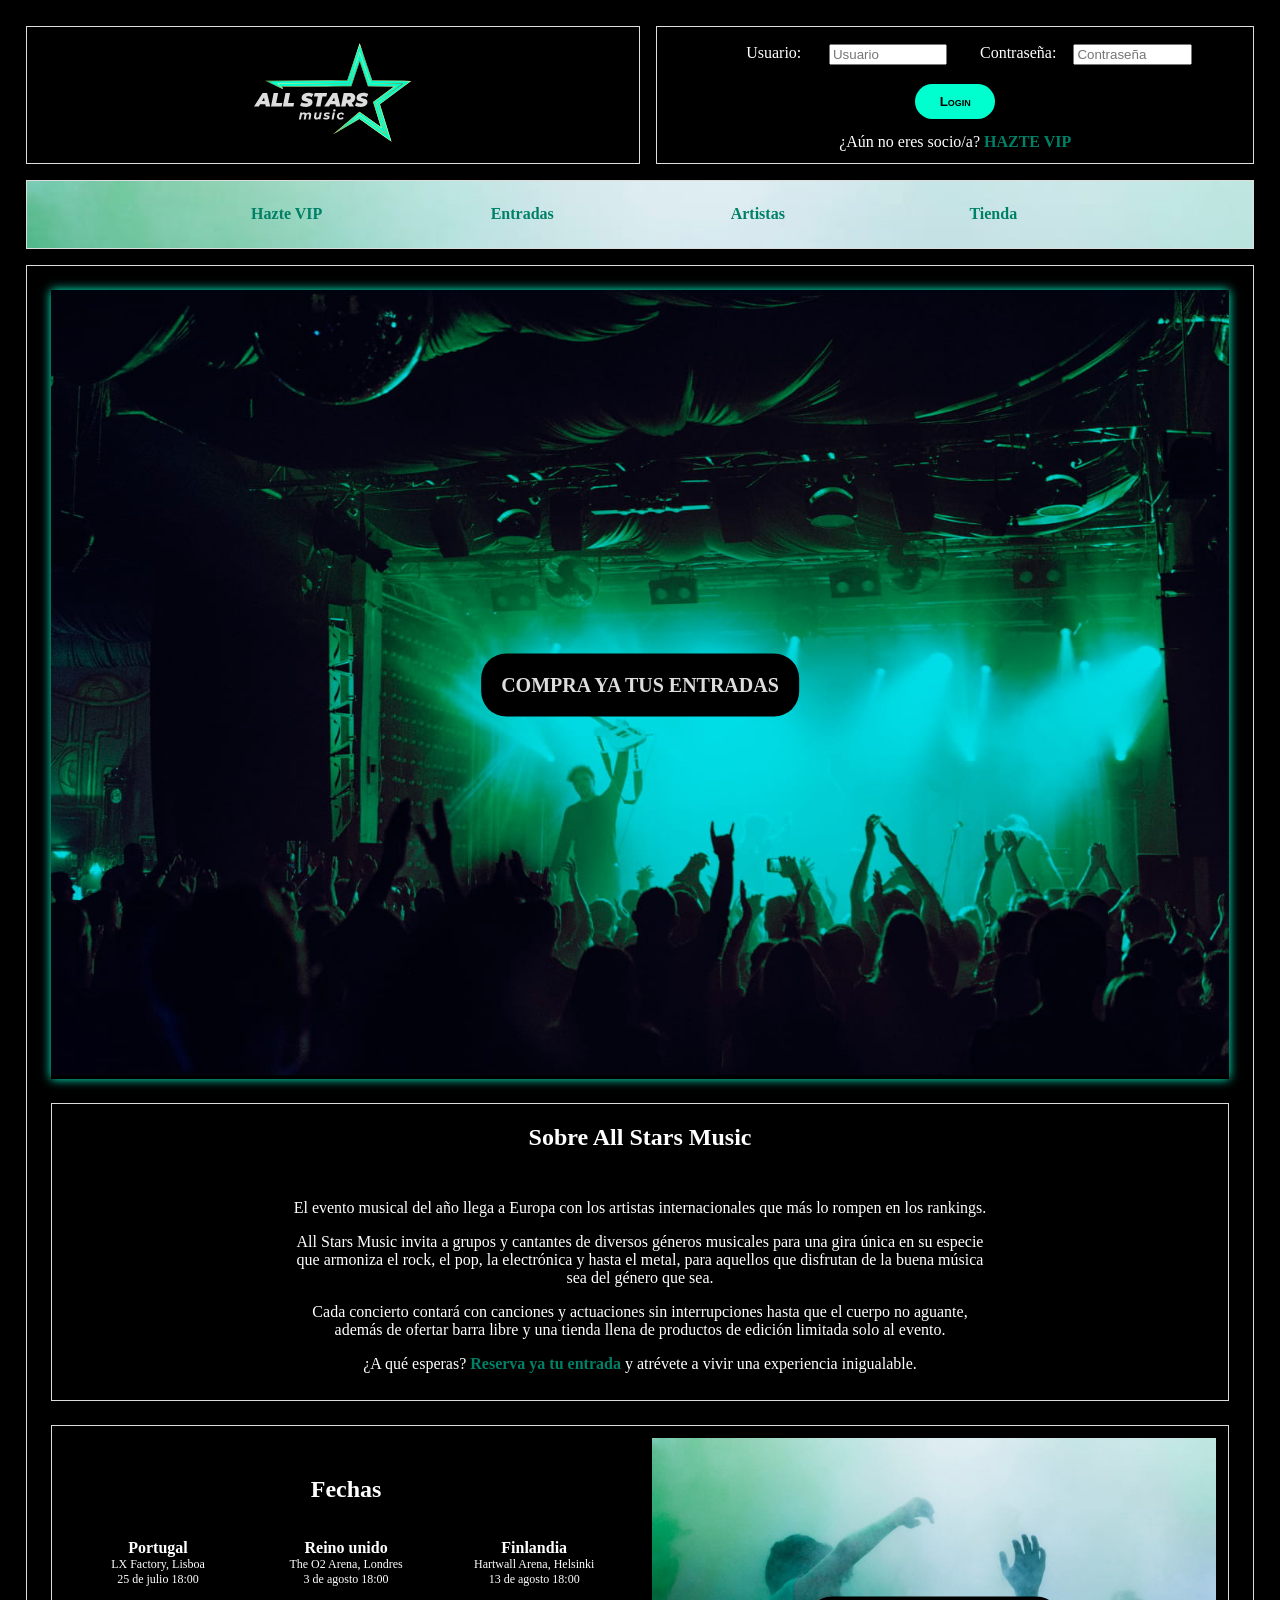
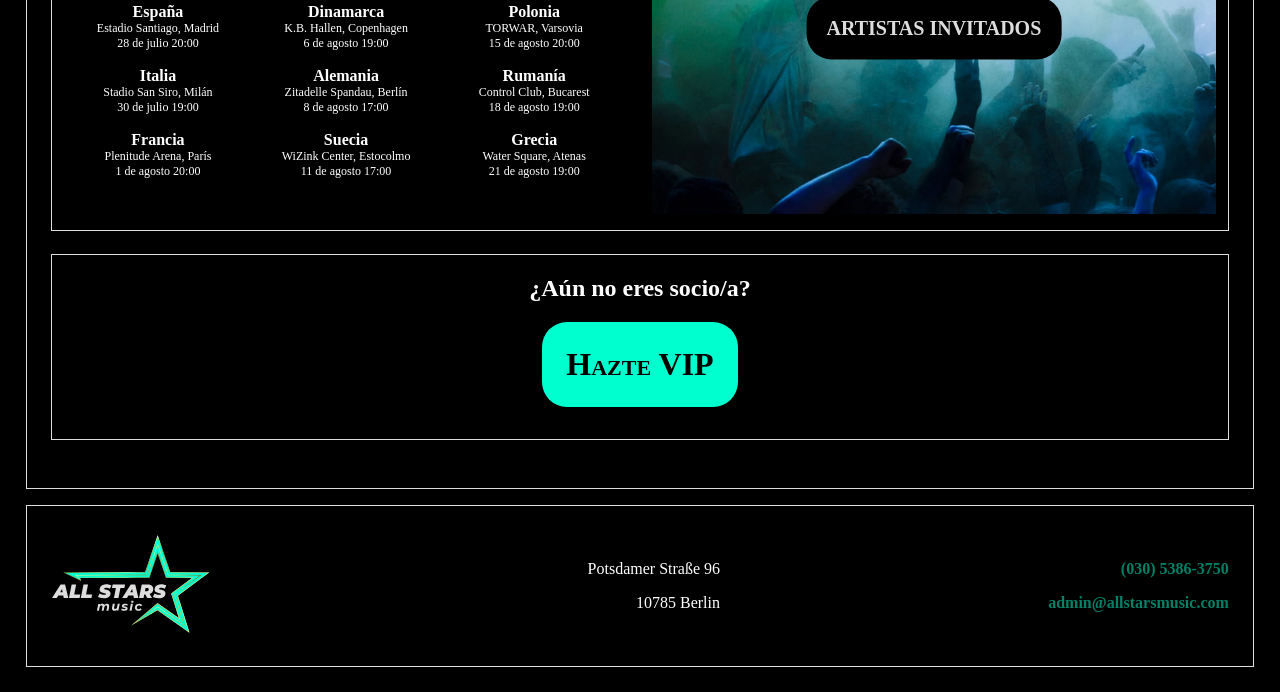
<file: index.html>
<!DOCTYPE html>
<html>
<head>
	<meta charset="utf-8">
	<meta name="viewport" content="width=device-width, initial-scale=1">
	<link rel="stylesheet" type="text/css" href="final.css">
	<title>All Stars Music</title>
<style>
	main figure {
		position: relative;
	}
	main>figure {
		box-shadow: 0 0 10px #00ffce;
	}
	main figcaption {
		width: fit-content;
		position: absolute;
		top: 50%;
		left: 50%;
		transform: translate(-50%, -50%);
		padding: 1em;
		font-size: 1.25em;
		background-color: #000;
		border-radius: 25px;
	}
	main figcaption:hover {
		background-color: #ddd;
	}
	main figcaption a {
		color: #ddd;
	}
	main figcaption:hover a {
		color: #000;
	}
	main section article {
		max-width: 60%;
	}
	main section article:has(dl) {
		display: flex;
		flex-wrap: wrap;
	}
	main section article dl {
		flex: 1;
		margin: 0 0 1.25em 0;
	}
	main section article dl dt {
		margin-top: 1em;
		font-weight: bold;
	}
	main section article dl dd {
		padding: 0 1em;
		font-size: 0.75em;
	}
	div a {
		font-size: 2em;
		margin-top: 0;
	}
</style>
</head>
<!-- 1. Una página de portada, llamada index.html que dispondrá de la presentación del sitio web.
La estructura debe estar hecha con GRID y no puede ser todo en caída. Debe tener elementos laterales.
(Tipo el proyecto que hicimos de plantillas o el de la Super Nintendo, pero NO PUEDEN SER la misma estructura que ninguno de aquellos 3).
El formulario de login debe existir en todas las páginas y debe tener los campos user y password, así como un botón para enviar los datos. -->
<body>
	<header>
		<a href="index.html">
			<figure>
				<img src="img/logo.svg" title="" alt="Logo Festival" />
			</figure>
		</a>
		<h1>All Stars Music</h1>
	</header>
	<form method="post">
		<fieldset>
			<label>Usuario:</label>
			<input type="text" name="usuario" placeholder="Usuario" />
		</fieldset>
		<fieldset>
			<label>Contraseña:</label>
			<input type="password" name="password" placeholder="Contraseña" />
		</fieldset>
		<button type="submit">Login</button>
		<legend>¿Aún no eres socio/a? <a href="haztevip.html">HAZTE VIP</a></legend>
	</form>
	<nav>
		<ul>
			<li><a href="haztevip.html">Hazte VIP</a></li>
			<li><a href="entradas.html">Entradas</a></li>
			<li><a href="artistas.html">Artistas</a></li>
			<li><a href="merchan.html">Tienda</a></li>
		</ul>
	</nav>
	<main>
		<figure>
			<img src="img/portada.jpg" title="" alt="Sala de concierto" />
			<figcaption><a href="entradas.html">COMPRA YA TUS ENTRADAS</a></figcaption>
		</figure>
		<section>
			<h2>Sobre All Stars Music</h2>
			<article>
				<p>El evento musical del año llega a Europa con los artistas internacionales que más lo rompen en los rankings.</p>
				<p>All Stars Music invita a grupos y cantantes de diversos géneros musicales para una gira única en su especie que armoniza el rock, el pop, la electrónica y hasta el metal, para aquellos que disfrutan de la buena música sea del género que sea.</p>
				<p>Cada concierto contará con canciones y actuaciones sin interrupciones hasta que el cuerpo no aguante, además de ofertar barra libre y una tienda llena de productos de edición limitada solo al evento.</p>
				<p>¿A qué esperas? <a href="entradas.html">Reserva ya tu entrada</a> y atrévete a vivir una experiencia inigualable.</p>
			</article>
		</section>
		<section>
			<article>
				<h2>Fechas</h2>
				<dl>
					<dt>Portugal</dt>
					<dd>LX Factory, Lisboa</dd>
					<dd>25 de julio 18:00 </dd>
					<dt>España</dt>
					<dd>Estadio Santiago, Madrid</dd>
					<dd>28 de julio 20:00 </dd>
					<dt>Italia</dt>
					<dd>Stadio San Siro, Milán</dd>
					<dd>30 de julio 19:00</dd>
					<dt>Francia</dt>
					<dd>Plenitude Arena, París</dd>
					<dd>1 de agosto 20:00</dd>
				</dl>
				<dl>
					<dt>Reino unido</dt>
					<dd>The O2 Arena, Londres</dd>
					<dd>3 de agosto 18:00</dd>
					<dt>Dinamarca</dt>
					<dd>K.B. Hallen, Copenhagen</dd>
					<dd>6 de agosto 19:00</dd>
					<dt>Alemania</dt>
					<dd>Zitadelle Spandau, Berlín</dd>
					<dd>8 de agosto 17:00</dd>
					<dt>Suecia</dt>
					<dd>WiZink Center, Estocolmo</dd>
					<dd>11 de agosto 17:00</dd>
				</dl>
				<dl>
					<dt>Finlandia</dt>
					<dd>Hartwall Arena, Helsinki</dd>
					<dd>13 de agosto 18:00</dd>
					<dt>Polonia</dt>
					<dd>TORWAR, Varsovia</dd>
					<dd>15 de agosto 20:00</dd>
					<dt>Rumanía</dt>
					<dd>Control Club, Bucarest</dd>
					<dd>18 de agosto 19:00</dd>
					<dt>Grecia</dt>
					<dd>Water Square, Atenas</dd>
					<dd>21 de agosto 19:00</dd>
				</dl>
			</article>
			<article>
				<figure>
					<img src="img/artistas.jpg" title="" alt="Guitarrista entre una multitud" />
					<figcaption><a href="artistas.html">ARTISTAS INVITADOS</a></figcaption>
				</figure>
			</article>
		</section>
		<section>
			<h2>¿Aún no eres socio/a?</h2>
			<div>
				<a href="haztevip.html">Hazte VIP</a>
			</div>
		</section>
	</main>
	<footer>
		<figure>
			<img src="img/logo.svg" title="" alt="Logo Festival" />
		</figure>
		<address>
			<p>Potsdamer Straße 96</p>
			<p>10785 Berlin</p>
		</address>
		<ul>
			<li><a href="tel:(030)5386-3750">(030) 5386-3750</a></li>
			<li><a href="mailto:admin@allstarsmusic.com">admin@allstarsmusic.com</a></li>
		</ul>
	</footer>
</body>
</html>
</file>
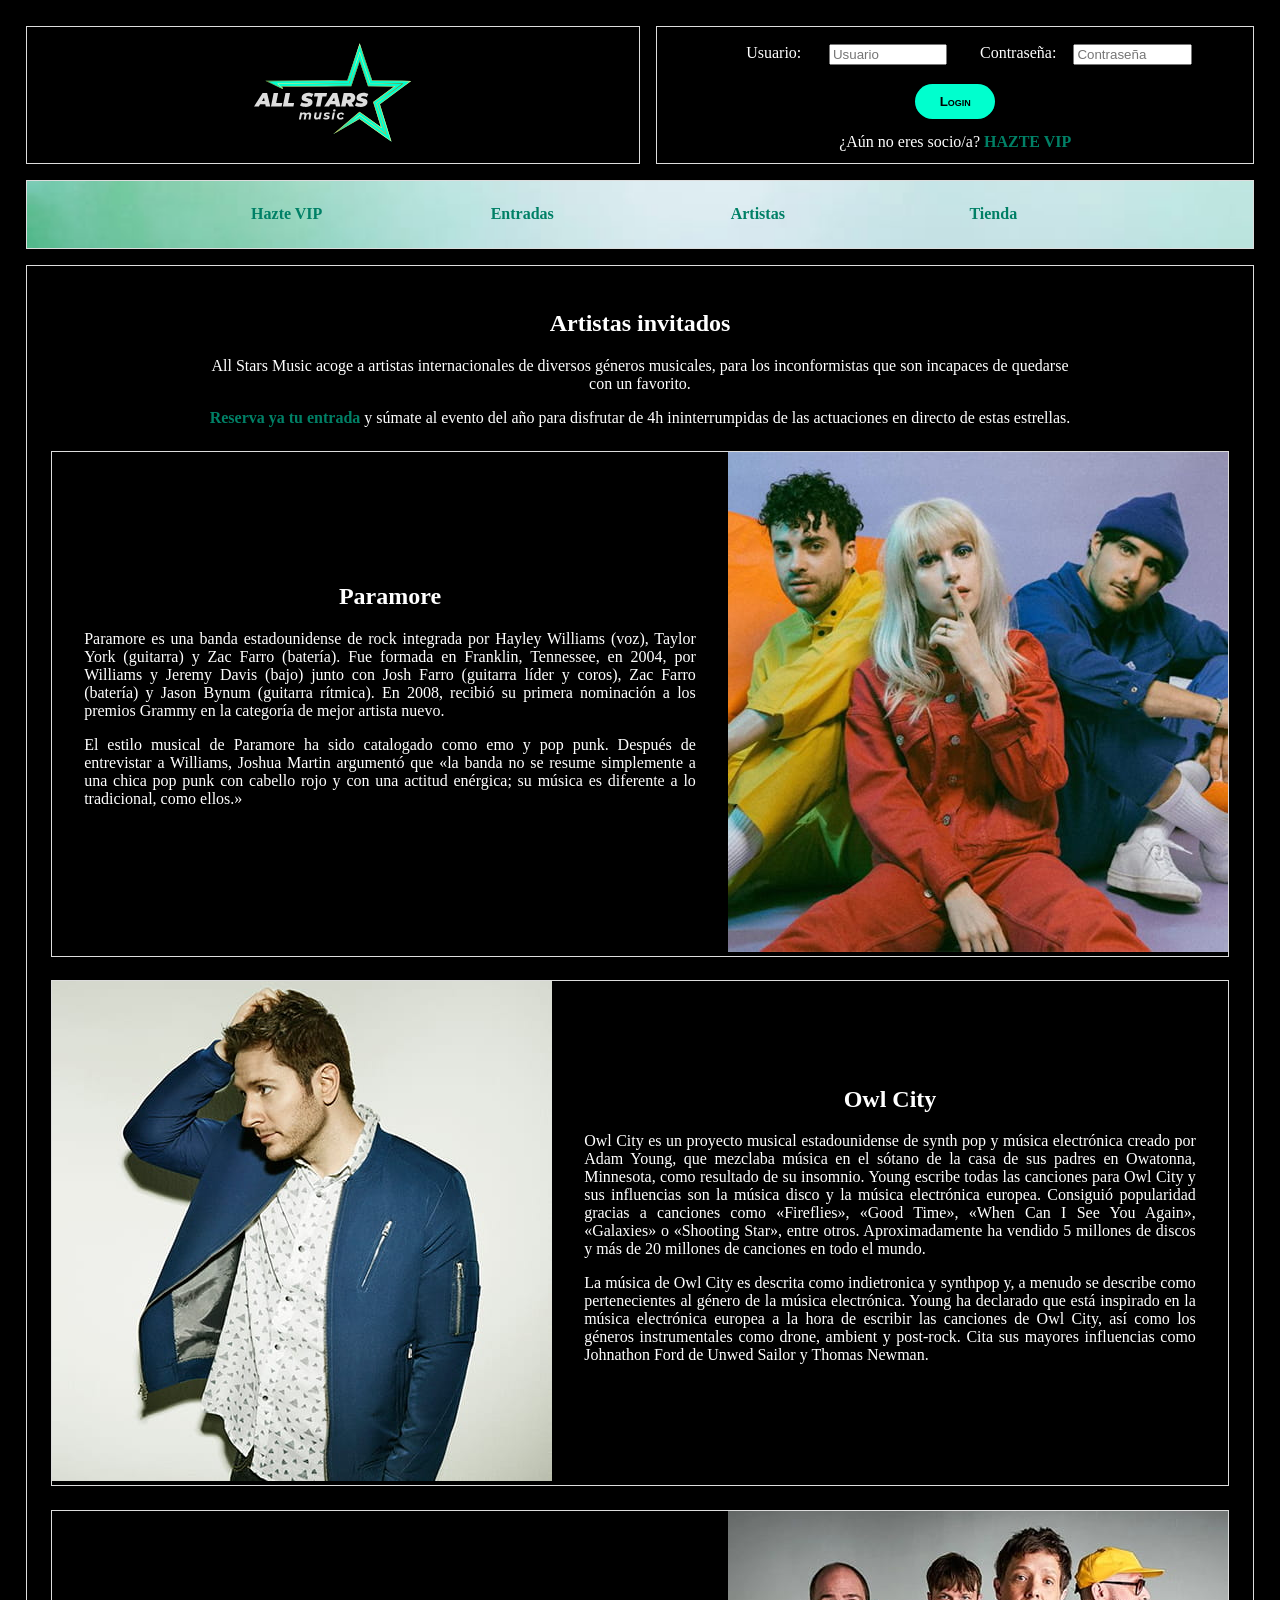
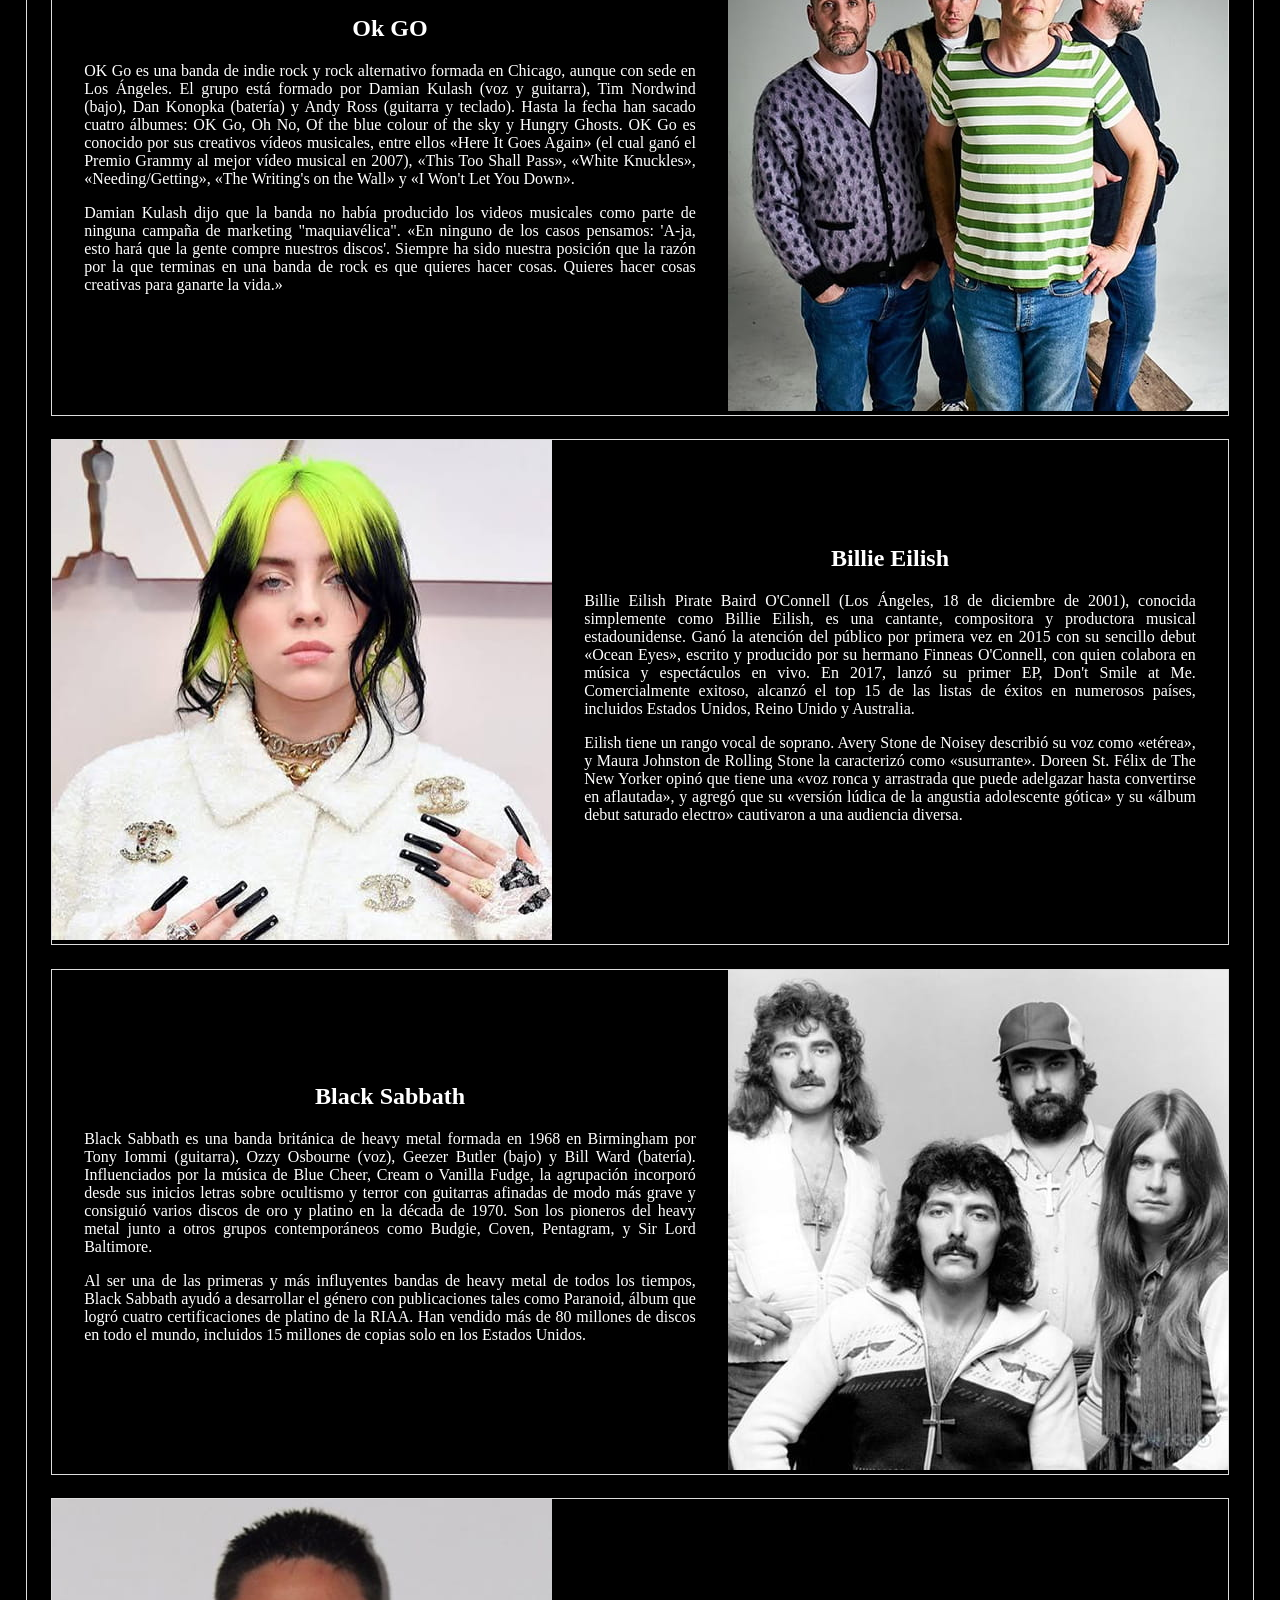
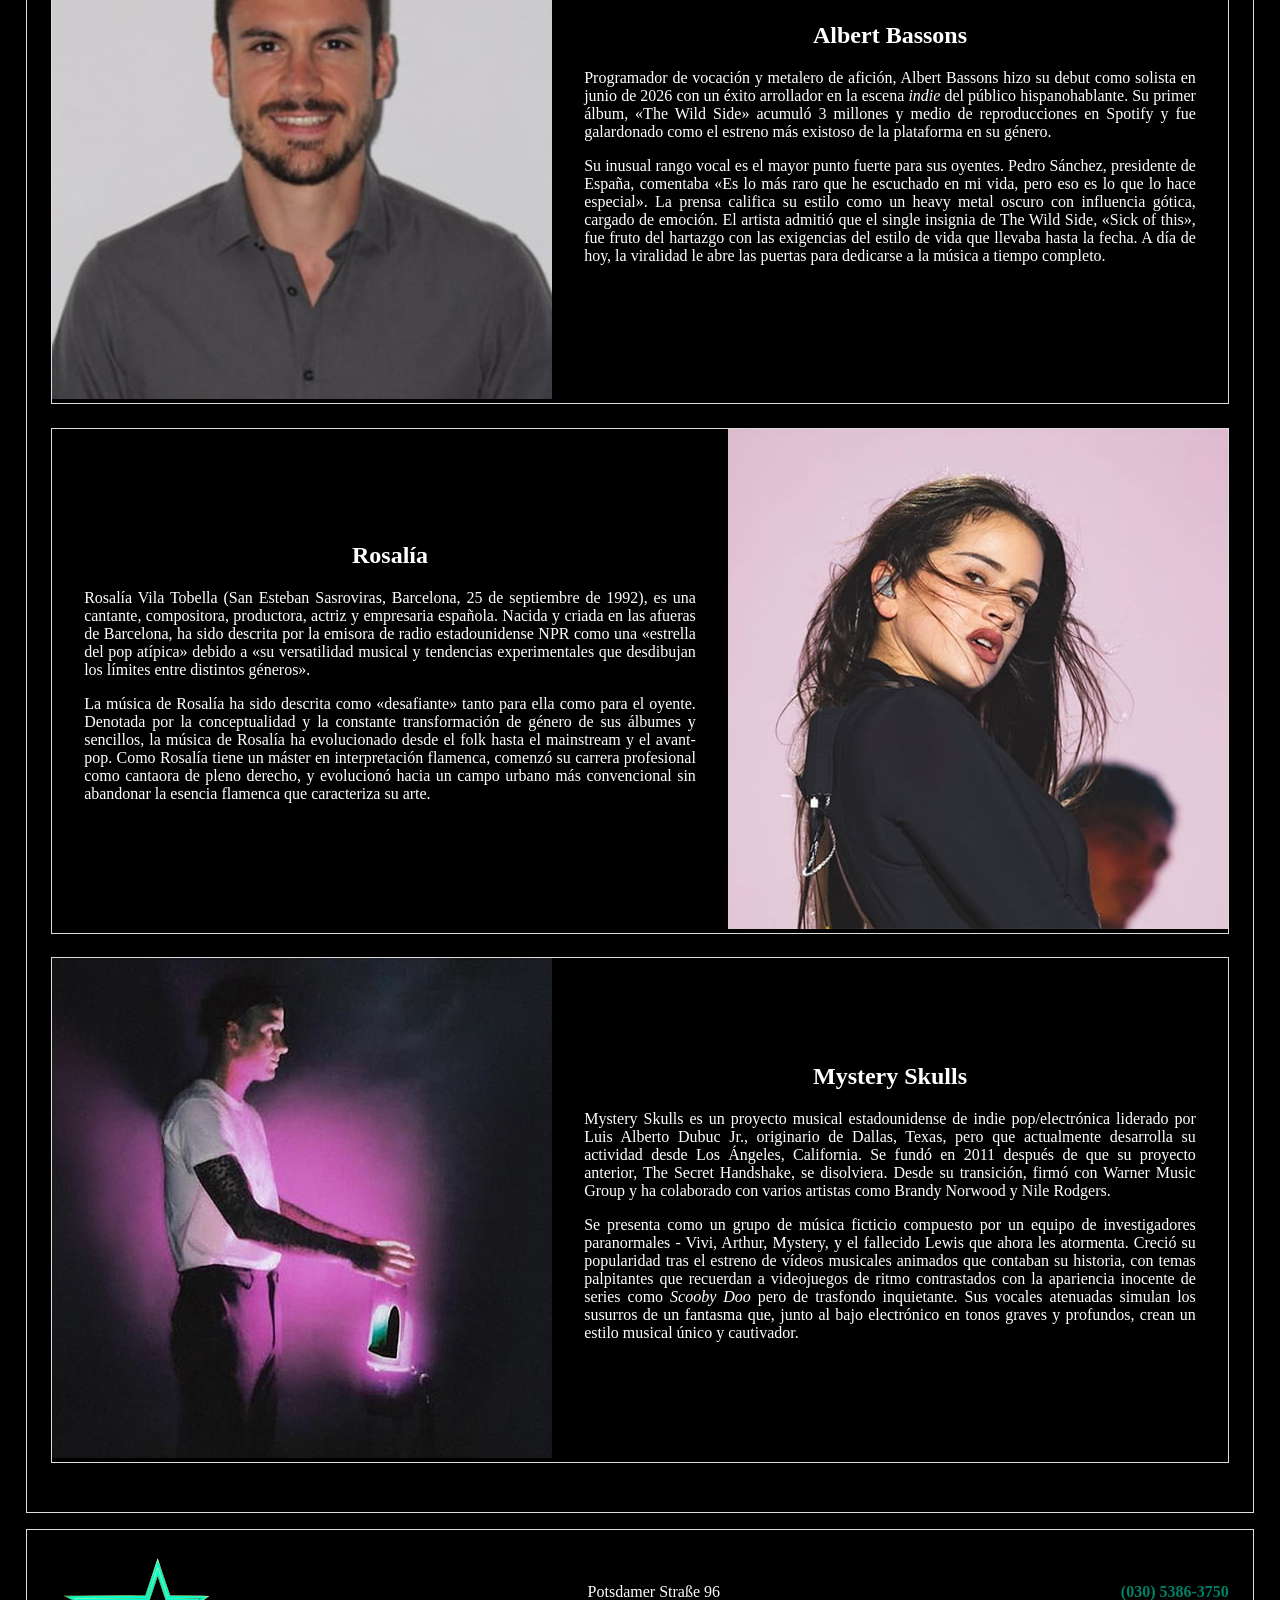
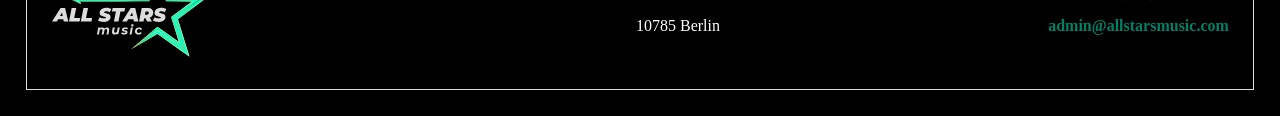
<file: artistas.html>
<!DOCTYPE html>
<html>
<head>
	<meta charset="utf-8">
	<meta name="viewport" content="width=device-width, initial-scale=1">
	<title>All Stars Music - Invitados</title>
	<link rel="stylesheet" type="text/css" href="final.css">
<style>
	main section:nth-of-type(odd) {
		flex-direction: row-reverse;
	}
	main section:hover {
		box-shadow: 0 0 20px #00ffce;
	}
	main section article:has(p) {
		margin: 1% 2em 2em;
	}
	main section article p {
		text-align: justify;
	}
	#expand {
		background-color: initial;
		color: #FF692A;
		text-align: right;
	}
	#more { display: none; }
</style>
</head>
<!-- 2. Una página con el listado de servicios, conciertos, noticias o artículos, donde se muestre un listado de 5 o más con las siguientes características.
El listado deberá tener foto y texto, que se irán alternando de posición según se pare o impar.
(Foto - Texto, Texto - Foto, Foto - Texto, Texto - Foto ...)
Al hacer la web versión móvil, la foto y el texto deben caer uno debajo del otro.
EXTRA / OPCIONAL -> Al hacer clic en una de las opciones del listado, se abrirá una página, con información detallada sobre lo que hemos clicado. (hacerlo en mínimo 2 de las opciones) -->
<body>
	<header>
		<a href="index.html">
			<figure>
				<img src="img/logo.svg" title="" alt="Logo Festival" />
			</figure>
		</a>
		<h1>All Stars Music</h1>
	</header>
	<form method="post">
		<fieldset>
			<label>Usuario:</label>
			<input type="text" name="usuario" placeholder="Usuario" />
		</fieldset>
		<fieldset>
			<label>Contraseña:</label>
			<input type="password" name="password" placeholder="Contraseña" />
		</fieldset>
		<button type="submit">Login</button>
		<legend>¿Aún no eres socio/a? <a href="haztevip.html">HAZTE VIP</a></legend>
	</form>
	<nav>
		<ul>
			<li><a href="haztevip.html">Hazte VIP</a></li>
			<li><a href="entradas.html">Entradas</a></li>
			<li><a href="artistas.html">Artistas</a></li>
			<li><a href="merchan.html">Tienda</a></li>
		</ul>
	</nav>
	<main>
		<h2>Artistas invitados</h2>
		<p>All Stars Music acoge a artistas internacionales de diversos géneros musicales, para los inconformistas que son incapaces de quedarse con un favorito.</p>
		<p><a href="entradas.html">Reserva ya tu entrada</a> y súmate al evento del año para disfrutar de 4h ininterrumpidas de las actuaciones en directo de estas estrellas.</p>
		<section>
			<figure>
				<img src="img/paramore.jpg" title="" alt="Paramore" />
			</figure>
			<article>
				<h2>Paramore</h2>
				<p>Paramore es una banda estadounidense de rock integrada por Hayley Williams (voz), Taylor York (guitarra) y Zac Farro (batería). Fue formada en Franklin, Tennessee, en 2004, por Williams y Jeremy Davis (bajo) junto con Josh Farro (guitarra líder y coros), Zac Farro (batería) y Jason Bynum (guitarra rítmica). En 2008, recibió su primera nominación a los premios Grammy en la categoría de mejor artista nuevo.</p>
				<p>El estilo musical de Paramore ha sido catalogado como emo y pop punk. Después de entrevistar a Williams, Joshua Martin argumentó que «la banda no se resume simplemente a una chica pop punk con cabello rojo y con una actitud enérgica; su música es diferente a lo tradicional, como ellos.»</p>
			</article>
		</section>
		<section>
			<figure>
				<img src="img/owlcity.jpg" title="" alt="Owl City" />
			</figure>
			<article>
				<h2>Owl City</h2>
				<p>Owl City es un proyecto musical estadounidense de synth pop y música electrónica creado por Adam Young, que mezclaba música en el sótano de la casa de sus padres en Owatonna, Minnesota, como resultado de su insomnio. Young escribe todas las canciones para Owl City y sus influencias son la música disco y la música electrónica europea. Consiguió popularidad gracias a canciones como «Fireflies», «Good Time», «When Can I See You Again», «Galaxies» o «Shooting Star», entre otros. Aproximadamente ha vendido 5 millones de discos y más de 20 millones de canciones en todo el mundo.</p>
				<p>La música de Owl City es descrita como indietronica y synthpop y, a menudo se describe como pertenecientes al género de la música electrónica. Young ha declarado que está inspirado en la música electrónica europea a la hora de escribir las canciones de Owl City, así como los géneros instrumentales como drone, ambient y post-rock. Cita sus mayores influencias como Johnathon Ford de Unwed Sailor y Thomas Newman.</p>
			</article>
		</section>
		<section>
			<figure>
				<img src="img/okgo.jpg" title="" alt="Ok GO" />
			</figure>
			<article>
				<h2>Ok GO</h2>
				<p>OK Go es una banda de indie rock y rock alternativo formada en Chicago, aunque con sede en Los Ángeles. El grupo está formado por Damian Kulash (voz y guitarra), Tim Nordwind (bajo), Dan Konopka (batería) y Andy Ross (guitarra y teclado). Hasta la fecha han sacado cuatro álbumes: OK Go, Oh No, Of the blue colour of the sky y Hungry Ghosts. OK Go es conocido por sus creativos vídeos musicales, entre ellos «Here It Goes Again» (el cual ganó el Premio Grammy al mejor vídeo musical en 2007), «This Too Shall Pass», «White Knuckles», «Needing/Getting», «The Writing's on the Wall» y «I Won't Let You Down».</p>
				<p>Damian Kulash dijo que la banda no había producido los videos musicales como parte de ninguna campaña de marketing "maquiavélica". «En ninguno de los casos pensamos: 'A-ja, esto hará que la gente compre nuestros discos'. Siempre ha sido nuestra posición que la razón por la que terminas en una banda de rock es que quieres hacer cosas. Quieres hacer cosas creativas para ganarte la vida.»</p>
			</article>
		</section>
		<section>
			<figure>
				<img src="img/billie.jpg" title="" alt="Billie Eilish" />
			</figure>
			<article>
				<h2>Billie Eilish</h2>
				<p>Billie Eilish Pirate Baird O'Connell (Los Ángeles, 18 de diciembre de 2001), conocida simplemente como Billie Eilish, es una cantante, compositora y productora musical estadounidense. Ganó la atención del público por primera vez en 2015 con su sencillo debut «Ocean Eyes», escrito y producido por su hermano Finneas O'Connell, con quien colabora en música y espectáculos en vivo. En 2017, lanzó su primer EP, Don't Smile at Me. Comercialmente exitoso, alcanzó el top 15 de las listas de éxitos en numerosos países, incluidos Estados Unidos, Reino Unido y Australia.</p>
				<p>Eilish tiene un rango vocal de soprano. Avery Stone de Noisey describió su voz como «etérea», y Maura Johnston de Rolling Stone la caracterizó como «susurrante». Doreen St. Félix de The New Yorker opinó que tiene una «voz ronca y arrastrada que puede adelgazar hasta convertirse en aflautada», y agregó que su «versión lúdica de la angustia adolescente gótica» y su «álbum debut saturado electro» cautivaron a una audiencia diversa.</p>
			</article>
		</section>
		<section>
			<figure>
				<img src="img/black.jpg" title="" alt="Black Sabbath" />
			</figure>
			<article>
				<h2>Black Sabbath</h2>
				<p>Black Sabbath es una banda británica de heavy metal formada en 1968 en Birmingham por Tony Iommi (guitarra), Ozzy Osbourne (voz), Geezer Butler (bajo) y Bill Ward (batería). Influenciados por la música de Blue Cheer, Cream o Vanilla Fudge, la agrupación incorporó desde sus inicios letras sobre ocultismo y terror con guitarras afinadas de modo más grave y consiguió varios discos de oro y platino en la década de 1970. Son los pioneros del heavy metal junto a otros grupos contemporáneos como Budgie, Coven, Pentagram, y Sir Lord Baltimore.</p>
				<p>Al ser una de las primeras y más influyentes bandas de heavy metal de todos los tiempos, Black Sabbath ayudó a desarrollar el género con publicaciones tales como Paranoid, álbum que logró cuatro certificaciones de platino de la RIAA. Han vendido más de 80 millones de discos en todo el mundo, incluidos 15 millones de copias solo en los Estados Unidos.</p>
			</article>
		</section>
		<section>
			<figure>
				<img src="img/albert.jpg" title="" alt="Albert Bassons" />
			</figure>
			<article>
				<h2>Albert Bassons</h2>
				<p>Programador de vocación y metalero de afición, Albert Bassons hizo su debut como solista en junio de 2026 con un éxito arrollador en la escena <i>indie</i> del público hispanohablante. Su primer álbum, «The Wild Side» acumuló 3 millones y medio de reproducciones en Spotify y fue galardonado como el estreno más existoso de la plataforma en su género.</p>
				<p>Su inusual rango vocal es el mayor punto fuerte para sus oyentes. Pedro Sánchez, presidente de España, comentaba «Es lo más raro que he escuchado en mi vida, pero eso es lo que lo hace especial». La prensa califica su estilo como un heavy metal oscuro con influencia gótica, cargado de emoción. El artista admitió que el single insignia de The Wild Side, «Sick of this», fue fruto del hartazgo con las exigencias del estilo de vida que llevaba hasta la fecha. A día de hoy, la viralidad le abre las puertas para dedicarse a la música a tiempo completo.</p>
			</article>
		</section>
		<section>
			<figure>
				<img src="img/rosalia.jpg" title="" alt="Rosalía" />
			</figure>
			<article>
				<h2>Rosalía</h2>
				<p>Rosalía Vila Tobella (San Esteban Sasroviras, Barcelona, 25 de septiembre de 1992), es una cantante, compositora, productora, actriz y empresaria española. Nacida y criada en las afueras de Barcelona, ha sido descrita por la emisora de radio estadounidense NPR como una «estrella del pop atípica» debido a «su versatilidad musical y tendencias experimentales que desdibujan los límites entre distintos géneros».</p>
				<p>La música de Rosalía ha sido descrita como «desafiante» tanto para ella como para el oyente. Denotada por la conceptualidad y la constante transformación de género de sus álbumes y sencillos, la música de Rosalía ha evolucionado desde el folk hasta el mainstream y el avant-pop. Como Rosalía tiene un máster en interpretación flamenca, comenzó su carrera profesional como cantaora de pleno derecho, y evolucionó hacia un campo urbano más convencional sin abandonar la esencia flamenca que caracteriza su arte.</p>
			</article>
		</section>
		<section>
			<figure>
				<img src="img/mystery.jpg" title="" alt="Mystery Skulls" />
			</figure>
			<article>
				<h2>Mystery Skulls</h2>
				<p>Mystery Skulls es un proyecto musical estadounidense de indie pop/electrónica liderado por Luis Alberto Dubuc Jr., originario de Dallas, Texas, pero que actualmente desarrolla su actividad desde Los Ángeles, California. Se fundó en 2011 después de que su proyecto anterior, The Secret Handshake, se disolviera. Desde su transición, firmó con Warner Music Group y ha colaborado con varios artistas como Brandy Norwood y Nile Rodgers.</p>
				<p>Se presenta como un grupo de música ficticio compuesto por un equipo de investigadores paranormales - Vivi, Arthur, Mystery, y el fallecido Lewis que ahora les atormenta. Creció su popularidad tras el estreno de vídeos musicales animados que contaban su historia, con temas palpitantes que recuerdan a videojuegos de ritmo contrastados con la apariencia inocente de series como <i>Scooby Doo</i> pero de trasfondo inquietante. Sus vocales atenuadas simulan los susurros de un fantasma que, junto al bajo electrónico en tonos graves y profundos, crean un estilo musical único y cautivador.</p>
			</article>
		</section>
	</main>
	<footer>
		<figure>
			<img src="img/logo.svg" title="" alt="Logo Festival" />
		</figure>
		<address>
			<p>Potsdamer Straße 96</p>
			<p>10785 Berlin</p>
		</address>
		<ul>
			<li><a href="tel:(030)5386-3750">(030) 5386-3750</a></li>
			<li><a href="mailto:admin@allstarsmusic.com">admin@allstarsmusic.com</a></li>
		</ul>
	</footer>
</body>
</html>
</file>
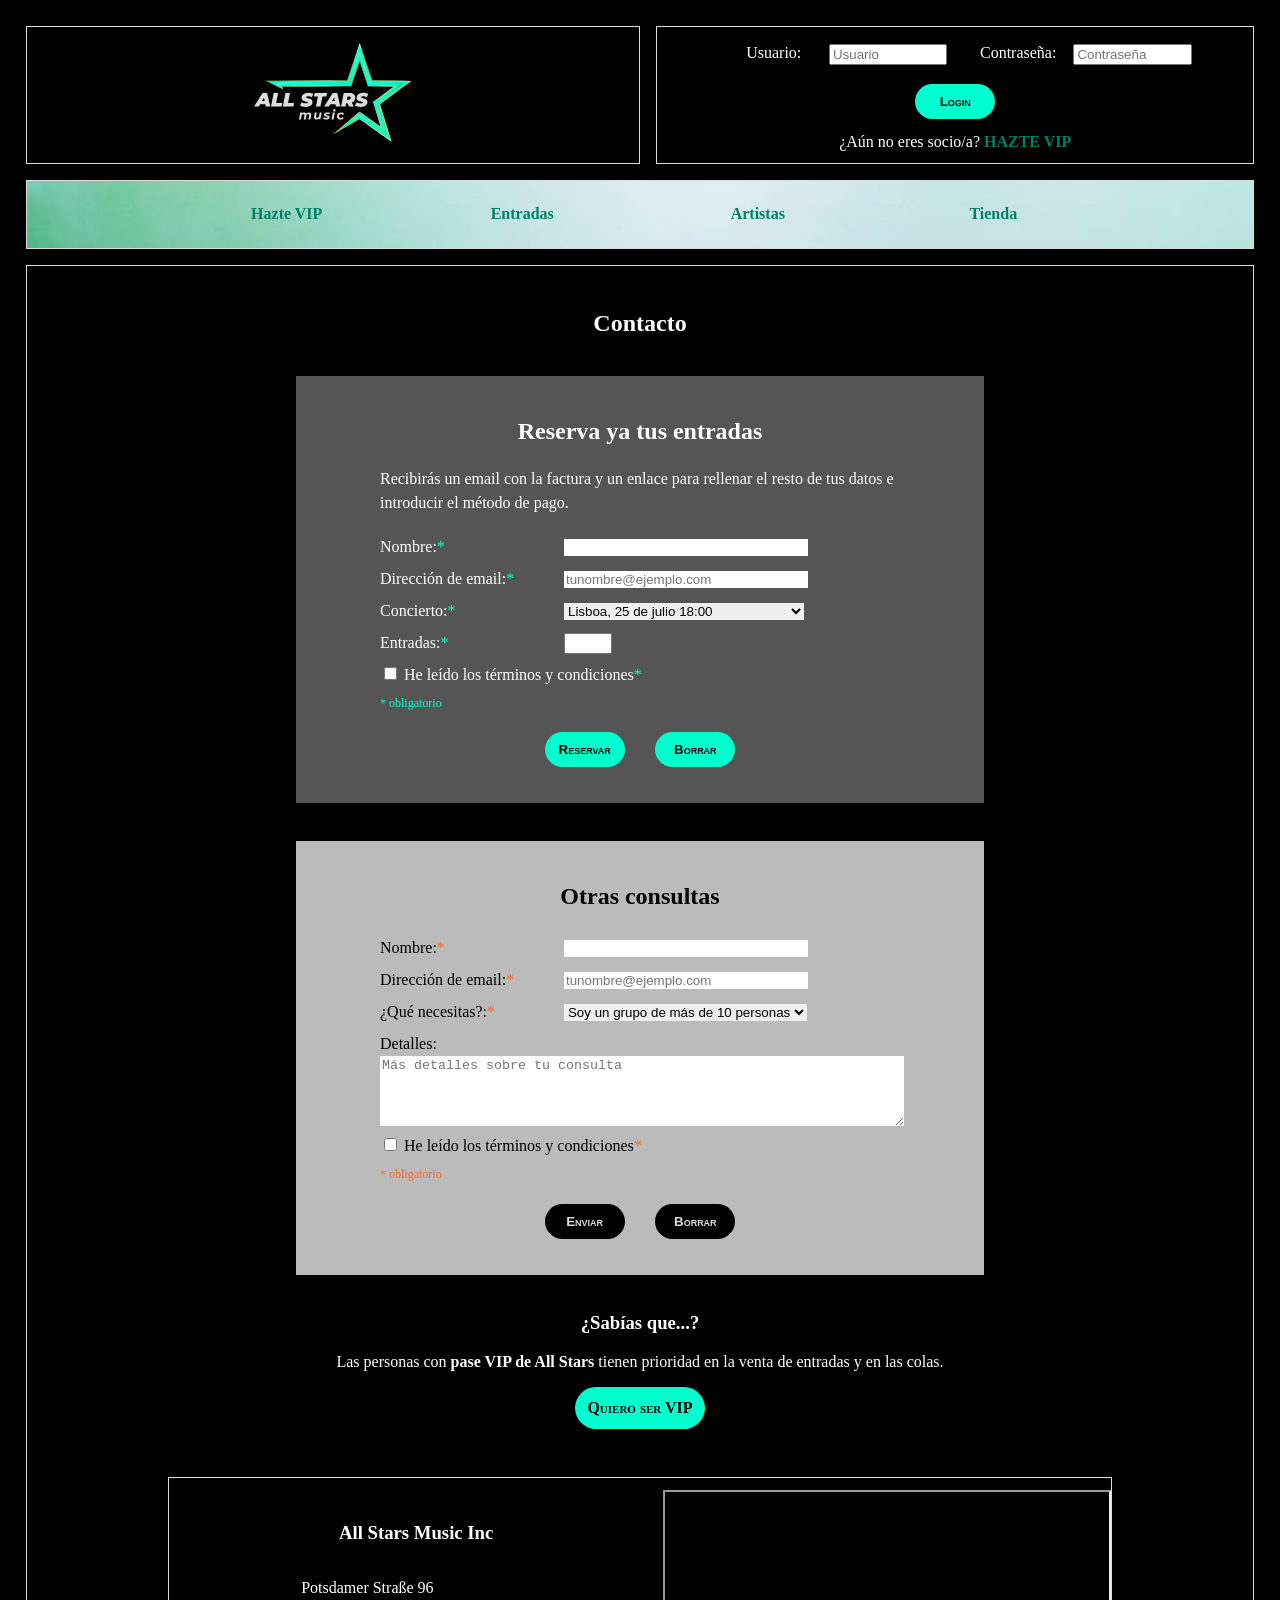
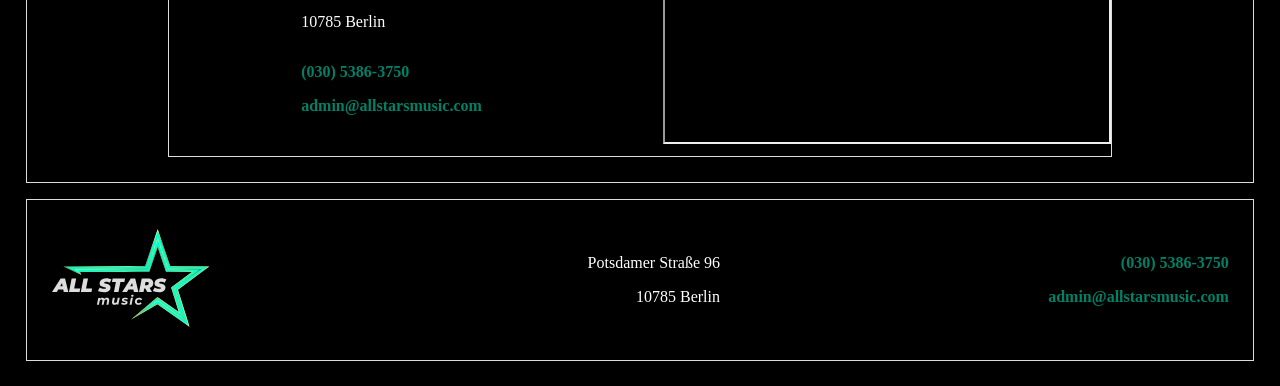
<file: entradas.html>
<!DOCTYPE html>
<html>
<head>
	<meta charset="utf-8">
	<meta name="viewport" content="width=device-width, initial-scale=1">
	<title>All Stars Music - Contacto</title>
	<link rel="stylesheet" type="text/css" href="final.css">
<style>
	main > *:not(h2) {
		width: 80%;
		margin: auto;
	}
	main section:not(:last-of-type) {
		border: none;
		align-items: stretch;
	}
	main section:nth-of-type(2) {
		display: revert;
		margin-bottom: 3em;
	}
	main form {
		flex: 1;
		min-width: 400px;
		max-width: 650px;
		align-content: center;
		margin: 2%;
		padding: 2%;
		line-height: 1.5em;
	}
	main form > * {
		width: 80%;
		margin: auto;
	}
	main form fieldset {
		margin: 0 auto;
		padding: 0.25em;
		border: none;
	}
	main form fieldset:last-of-type, div a {
		width: fit-content;
	}
	main form fieldset label {
		display: inline-block;
		min-width: 180px;
	}
	main form input[type="text"], main form input[type="email"], main form select {
		min-width: 240px;
		border: none;
	}
	main form legend:first-of-type {
		margin: 1em auto;
		font-size: 1.5em;
		font-weight: bold;
		text-align: center;
	}
	main form p {
		margin-bottom: 1em;
	}
	main form button {
		display: inline-block;
		margin: 1em;
	}
	main section form:last-of-type {
		background-color: #bbb;
		color: #000;
	}
	main form textarea {
		display: block;
		width: 100%;
		min-height: 5em;
		border: none;
	}
	form:last-of-type label:has(~input:required)::after, 
	form:last-of-type fieldset>input:required+label::after,
	form:last-of-type label:has(~select:required)::after,
	main form:last-of-type legend:last-of-type {
		color: #FF692A;
	}
	main form:last-of-type button {
		background-color: #000;
		color: #ddd;
	}
	main form:last-of-type button:hover {
		background-color: #00ffce;
		color: #000;
	}
	main section article {
		display: flex;
		flex-wrap: wrap;
		justify-content: center;
		min-width: 250px;
		padding: 1em;
	}
	main section article h3 {
		flex: 1;
		min-width: 100%;
	}
	main section article > *:not(h3) {
		flex: 1;
		min-width: 230px;
		max-width: 230px;
		text-align: left;
	}
	main section iframe {
		flex: 1;
		aspect-ratio: 16/9;
		max-width: 650px;
	}
</style>
</head>
<!-- El formulario de contacto debe estar en una página diferente y debe tener los siguientes campos:
•	Nombre de la persona que realiza la consulta.
•	email (obligatorio).
•	Motivo de la consulta (obligatorio, desplegable con 5 opciones distintas)
•	Texto de la consulta (obligatorio textarea).
•	Botones de envío y reset.
Además, en la página con el formulario de contacto también deben estar los datos de la nuestra empresa (datos ficticios) y un mapa. -->
<body>
	<header>
		<a href="index.html">
			<figure>
				<img src="img/logo.svg" title="" alt="Logo Festival" />
			</figure>
		</a>
		<h1>All Stars Music</h1>
	</header>
	<form method="post">
		<fieldset>
			<label>Usuario:</label>
			<input type="text" name="usuario" placeholder="Usuario" />
		</fieldset>
		<fieldset>
			<label>Contraseña:</label>
			<input type="password" name="password" placeholder="Contraseña" />
		</fieldset>
		<button type="submit">Login</button>
		<legend>¿Aún no eres socio/a? <a href="haztevip.html">HAZTE VIP</a></legend>
	</form>
	<nav>
		<ul>
			<li><a href="haztevip.html">Hazte VIP</a></li>
			<li><a href="entradas.html">Entradas</a></li>
			<li><a href="artistas.html">Artistas</a></li>
			<li><a href="merchan.html">Tienda</a></li>
		</ul>
	</nav>
	<main>
		<h2>Contacto</h2>
		<section>
			<form>
				<legend>Reserva ya tus entradas</legend>
				<p>Recibirás un email con la factura y un enlace para rellenar el resto de tus datos e introducir el método de pago.</p>
				<fieldset>
				<label>Nombre:</label>
				<input type="text" name="attnombre" required />
				</fieldset>
				<fieldset>
				<label>Dirección de email:</label>
				<input type="email" name="attemail" placeholder="tunombre@ejemplo.com" required />
				</fieldset>
				<fieldset>
				<label>Concierto:</label>
				<select name="concierto" required >
					<option value="port">Lisboa, 25 de julio 18:00</option>
					<option value="esp">Madrid, 28 de julio 20:00</option>
					<option value="ita">Milán, 30 de julio 19:00</option>
					<option value="fr">París, 1 de agosto 20:00</option>
					<option value="eng">Londres, 3 de agosto 18:00</option>
					<option value="din">Copenhagen, 6 de agosto 19:00</option>
					<option value="alem">Berlín, 8 de agosto 17:00</option>
					<option value="swe">Estocolmo, 11 de agosto 17:00</option>
					<option value="fin">Helsinki, 13 de agosto 18:00</option>
					<option value="pol">Varsovia, 15 de agosto 20:00</option>
					<option value="rom">Bucarest, 18 de agosto 19:00</option>
					<option value="gre">Atenas, 21 de agosto 19:00</option>
				</select>
				</fieldset>
				<fieldset>
					<label>Entradas:</label>
					<input name="entradas" type="number" min="1" max="10" required />
				</fieldset>
				<fieldset>
					<input type="checkbox" name="acuerdo" value="1" required />
					<label>He leído los términos y condiciones</label>
				</fieldset>
				<legend>* obligatorio</legend>
				<fieldset>
					<button type="submit">Reservar</button>
					<button type="reset">Borrar</button>
				</fieldset>
			</form>
			<form>
				<legend>Otras consultas</legend>
				<fieldset>
				<label>Nombre:</label>
				<input type="text" name="attnombre" required />
				</fieldset>
				<fieldset>
				<label>Dirección de email:</label>
				<input type="email" name="attemail" placeholder="tunombre@ejemplo.com" required />
				</fieldset>
				<fieldset>
				<label>¿Qué necesitas?:</label>
				<select name="concierto" required >
					<option value="grupogrande">Soy un grupo de más de 10 personas</option>
					<option value="acomodar">Necesito acomodaciones especiales</option>
					<option value="tienda">Sobre la tienda</option>
					<option value="fraude">Reportar un fraude</option>
				</select>
				</fieldset>
				<fieldset>
					<label>Detalles:</label>
					<textarea name="detalles" placeholder="Más detalles sobre tu consulta"></textarea>
				</fieldset>
				<fieldset>
					<input type="checkbox" name="acuerdo" value="1" required />
					<label>He leído los términos y condiciones</label>
				</fieldset>
				<legend>* obligatorio</legend>
				<fieldset>
					<button type="submit">Enviar</button>
					<button type="reset">Borrar</button>
				</fieldset>
			</form>
		</section>
		<section>
			<h3>¿Sabías que...?</h3>
			<p>Las personas con <b>pase VIP de All Stars</b> tienen prioridad en la venta de entradas y en las colas.</p>
			<div>
				<a href="haztevip.html">Quiero ser VIP</a>
			</div>
		</section>
		<section>
			<article>
				<h3>All Stars Music Inc</h3>
				<address>
					<p>Potsdamer Straße 96</p>
					<p>10785 Berlin</p>
				</address>
				<ul>
					<li><a href="tel:(030)5386-3750">(030) 5386-3750</a></li>
					<li><a href="mailto:admin@allstarsmusic.com">admin@allstarsmusic.com</a></li>
				</ul>
			</article>
			<iframe src="https://www.google.com/maps/embed?pb=!1m18!1m12!1m3!1d2428.733283913045!2d13.361769077010262!3d52.5020674375566!2m3!1f0!2f0!3f0!3m2!1i1024!2i768!4f13.1!3m3!1m2!1s0x47a8504af2819a93%3A0xf6e4d3c0a096a624!2sWintergarten%20Berlin!5e0!3m2!1ses!2ses!4v1784724270726!5m2!1ses!2ses" allowfullscreen="" loading="lazy" referrerpolicy="strict-origin-when-cross-origin"></iframe>
		</section>
	</main>
	<footer>
		<figure>
			<img src="img/logo.svg" title="" alt="Logo Festival" />
		</figure>
		<address>
			<p>Potsdamer Straße 96</p>
			<p>10785 Berlin</p>
		</address>
		<ul>
			<li><a href="tel:(030)5386-3750">(030) 5386-3750</a></li>
			<li><a href="mailto:admin@allstarsmusic.com">admin@allstarsmusic.com</a></li>
		</ul>
	</footer>
</body>
</html>
</file>
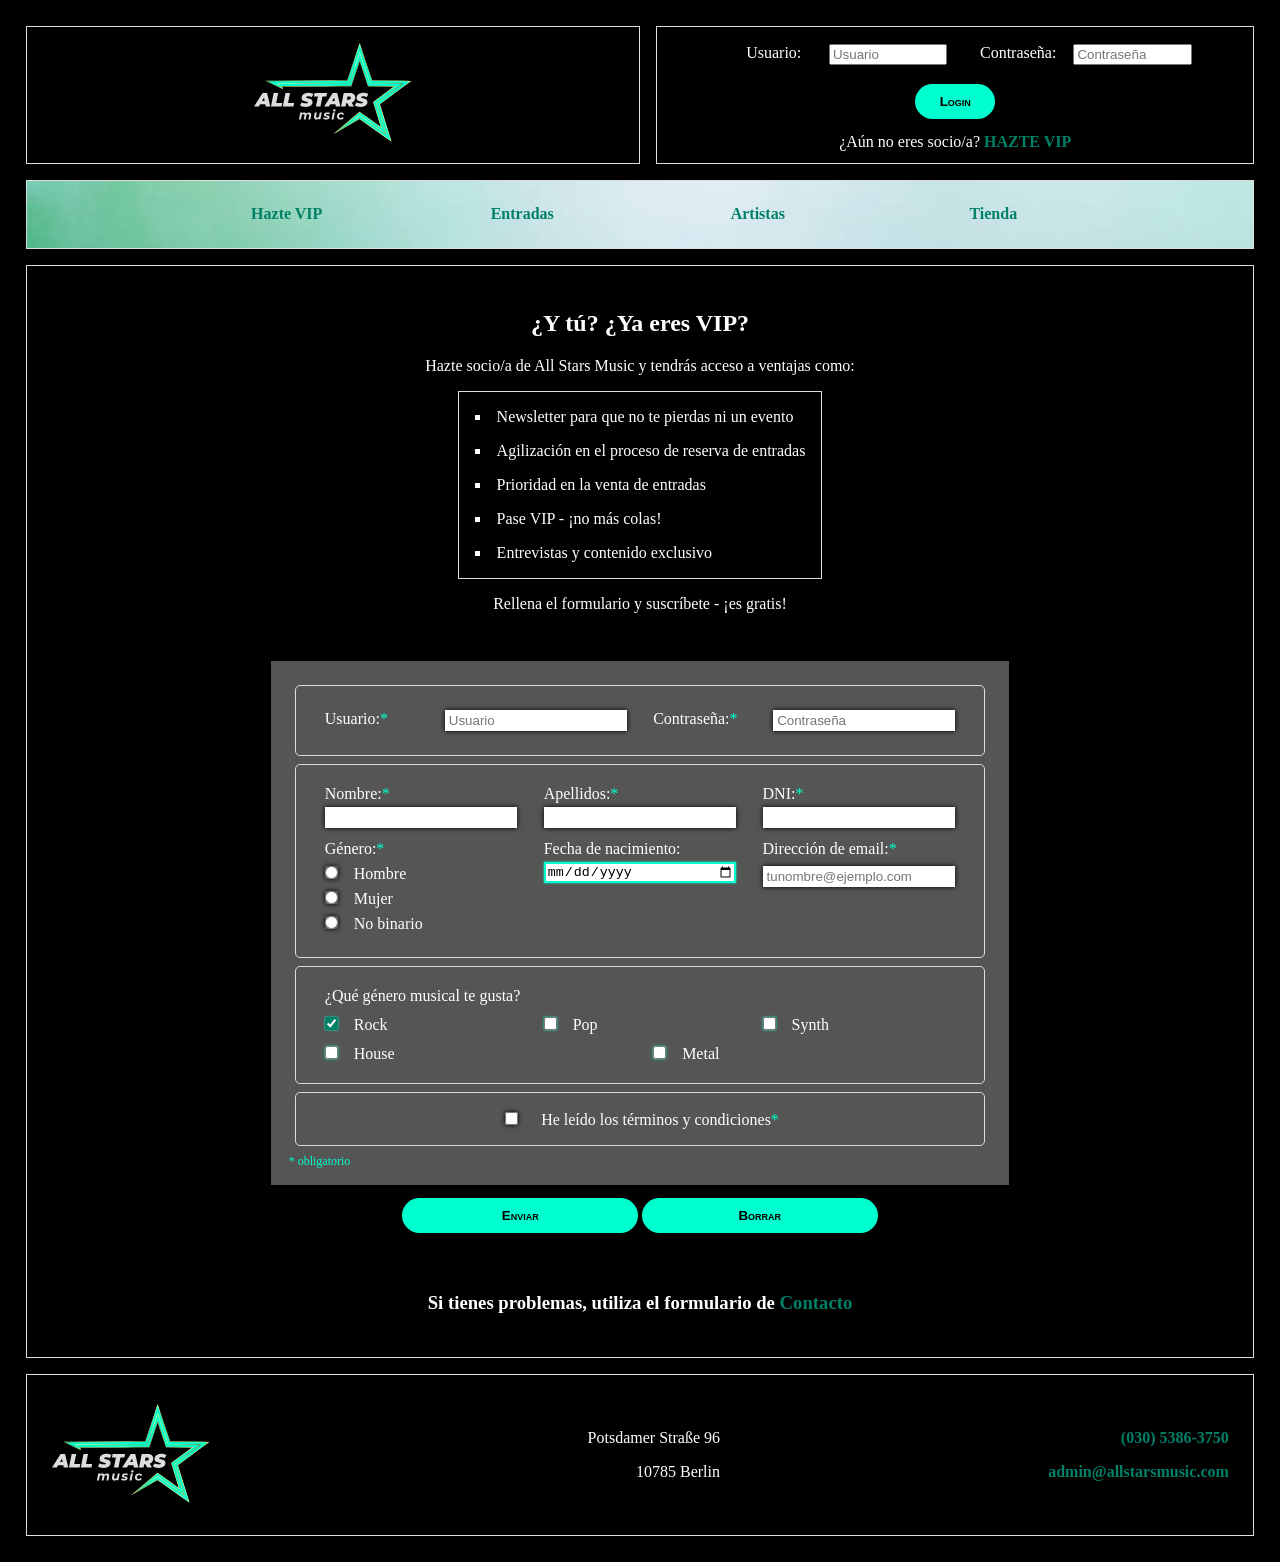
<file: haztevip.html>
<!DOCTYPE html>
<html>
<head>
	<meta charset="utf-8">
	<meta name="viewport" content="width=device-width, initial-scale=1">
	<title>All Stars Music - VIPs</title>
	<link rel="stylesheet" type="text/css" href="final.css">
<style>
	main>article {
		width: 80%;
		margin: 0 auto 3em;
	}
	main article ul {
		width: fit-content;
		margin: auto;
		padding: 0 1em;
		text-align: left;
		border: 1px solid #ddd;
	}
	main article ul li {
		list-style-type: square;
		list-style-position: inside;
	}
	main form {
		width: 60%;
		margin: 1em auto 0;
		padding: 1em;
	}
	main form fieldset {
		display: flex;
		flex-wrap: wrap;
		justify-content: space-between;
		margin: 0.5em;
		padding: 1em;
		border: 1px solid #ddd;
		border-radius: 5px;
	}
	main form fieldset:not(:last-of-type) > * {
		flex: 1;
		min-width: 180px;
		margin: 0.25em 0;
		padding: 0 2%;
	}
	main form fieldset :is(section,article) > * {
		margin: inherit;
	}
	main form fieldset:first-of-type article {
		display: flex;
		flex-wrap: wrap;
		min-width: 220px;
	}
	main form fieldset:first-of-type article label {
		flex: 1;
		flex-grow: 0;
		min-width: 120px;
	}
	main form fieldset:first-of-type article input {
		flex: 1;
		min-width: 120px;
	}
	main form fieldset:nth-of-type(2) input:not([type="radio"]) {
		width: 100%;
	}
	input[type="radio"]+label, input[type="checkbox"]+label {
		margin-left: 1em;
	}
	main form fieldset:nth-of-type(3)>label {
		min-width: 100%;
	}
	main form input {
		border: none;
		box-sizing: border-box;
	}
	main form input:invalid {
		border: 2px solid transparent;
		box-shadow: 0 0 5px #000;
	}
	main form input:valid {
		border: 2px solid #00ffce;
		box-shadow: 0 0 2px #00ffce;
	}
	main form fieldset:last-of-type {
		display: block;
		text-align: center;
	}
	main button {
		display: inline-block;
		width: 20%;
		margin: 1em auto 3em;
	}
</style>
</head>
<!-- Crearemos un formulario de registro que tendrá:
•	Nombre y apellidos (obligatorios).
•	DNI. (obligatorio)
•	Nombre de usuario. (obligatorio)
•	Password. (obligatorio)
•	Email (obligatorio).
•	Sexo (obligatorio). De tipo radio, con las opciones: hombre, mujer, No Binario/a.
•	Un conjunto de checkboxes donde se pregunte qué estilo musical nos gusta. Ponga mínimo 5. (obligatorio que hay aparezca HEAVY METAL ;-) )
•	Fecha de Nacimiento
•	Una casilla de "Acepto los términos" (obligatorio).
•	Botones de envío y reset. -->
<body>
	<header>
		<a href="index.html">
			<figure>
				<img src="img/logo.svg" title="" alt="Logo Festival" />
			</figure>
		</a>
		<h1>All Stars Music</h1>
	</header>
	<form method="post">
		<fieldset>
			<label>Usuario:</label>
			<input type="text" name="usuario" placeholder="Usuario" />
		</fieldset>
		<fieldset>
			<label>Contraseña:</label>
			<input type="password" name="password" placeholder="Contraseña" />
		</fieldset>
		<button type="submit">Login</button>
		<legend>¿Aún no eres socio/a? <a href="haztevip.html">HAZTE VIP</a></legend>
	</form>
	<nav>
		<ul>
			<li><a href="haztevip.html">Hazte VIP</a></li>
			<li><a href="entradas.html">Entradas</a></li>
			<li><a href="artistas.html">Artistas</a></li>
			<li><a href="merchan.html">Tienda</a></li>
		</ul>
	</nav>
	<main>
		<h2>¿Y tú? ¿Ya eres VIP?</h2>
		<article>
			<p>Hazte socio/a de All Stars Music y tendrás acceso a ventajas como:</p>
			<ul>
				<li>Newsletter para que no te pierdas ni un evento</li>
				<li>Agilización en el proceso de reserva de entradas</li>
				<li>Prioridad en la venta de entradas</li>
				<li>Pase VIP - ¡no más colas!</li>
				<li>Entrevistas y contenido exclusivo</li>
			</ul>
			<p>Rellena el formulario y suscríbete - ¡es gratis!</p>
		</article>
		<form method="post" id="vip">
			<fieldset>
				<article>
					<label>Usuario:</label>
					<input type="text" name="newuser" minlength="6" pattern="\w{6,}" title="6 o más caracteres" placeholder="Usuario" required />
				</article>
				<article>
					<label>Contraseña:</label>
					<input type="password" name="newpass" minlength="6" pattern=".{6,}" title="6 o más caracteres" placeholder="Contraseña" required />
				</article>
			</fieldset>
			<fieldset>
				<article>
					<label>Nombre:</label><br />
					<input type="text" name="nombre" pattern="[a-zA-ZñÑçÇáéíóúÁÉÍÓÚàèìòùÀÈÌÒÙäëïöüÄËÏÖÜ\s]{1,}" required />
				</article>
				<article>
					<label>Apellidos:</label><br />
					<input type="text" name="apellidos" pattern="[a-zA-ZñÑçÇáéíóúÁÉÍÓÚàèìòùÀÈÌÒÙäëïöüÄËÏÖÜ\s]{1,}" required />
				</article>
				<article>
					<label>DNI:</label><br />
					<input type="text" name="dni" pattern="(([XYZ])|(\d))\d{7}[^a-zIUO\d\W_]" title="Debe contener 7 números y una letra" required />
				</article>
				<section>
					<label>Género:</label>
					<article>
						<input type="radio" name="genero" value="H" required /><label>Hombre</label>
					</article>
					<article>
						<input type="radio" name="genero" value="M" required /><label>Mujer</label>
					</article>
					<article>
						<input type="radio" name="genero" value="N" required /><label>No binario</label>
					</article>
				</section>
				<section>
					<label>Fecha de nacimiento:</label>
					<input name="edad" type="date" max="2008-07-31">
				</section>
				<section>
					<label>Dirección de email:</label>
					<article>
						<input type="email" name="email" placeholder="tunombre@ejemplo.com" required />
					</article>
				</section>
			</fieldset>
			<fieldset>
				<label>¿Qué género musical te gusta?</label>
				<article>
					<input type="checkbox" name="rock" value="1" checked /><label>Rock</label><br />
				</article>
				<article>
					<input type="checkbox" name="pop" value="1" /><label>Pop</label><br />
				</article>
				<article>
					<input type="checkbox" name="synth" value="1" /><label>Synth</label>
				</article>
				<article>
					<input type="checkbox" name="house" value="1" /><label>House</label>
				</article>
				<article>
					<input type="checkbox" name="metal" value="1" /><label>Metal</label>
				</article>
			</fieldset>
			<fieldset>
				<input type="checkbox" name="acuerdo" value="1" required />
				<label>He leído los términos y condiciones</label>
			</fieldset>
			<legend>* obligatorio</legend>
		</form>
		<button type="submit" form="vip">Enviar</button>
		<button type="reset" form="vip">Borrar</button>
		<h3>Si tienes problemas, utiliza el formulario de <a href="entradas.html">Contacto</a></h3>
	</main>
	<footer>
		<figure>
			<img src="img/logo.svg" title="" alt="Logo Festival" />
		</figure>
		<address>
			<p>Potsdamer Straße 96</p>
			<p>10785 Berlin</p>
		</address>
		<ul>
			<li><a href="tel:(030)5386-3750">(030) 5386-3750</a></li>
			<li><a href="mailto:admin@allstarsmusic.com">admin@allstarsmusic.com</a></li>
		</ul>
	</footer>
</body>
</html>
</file>
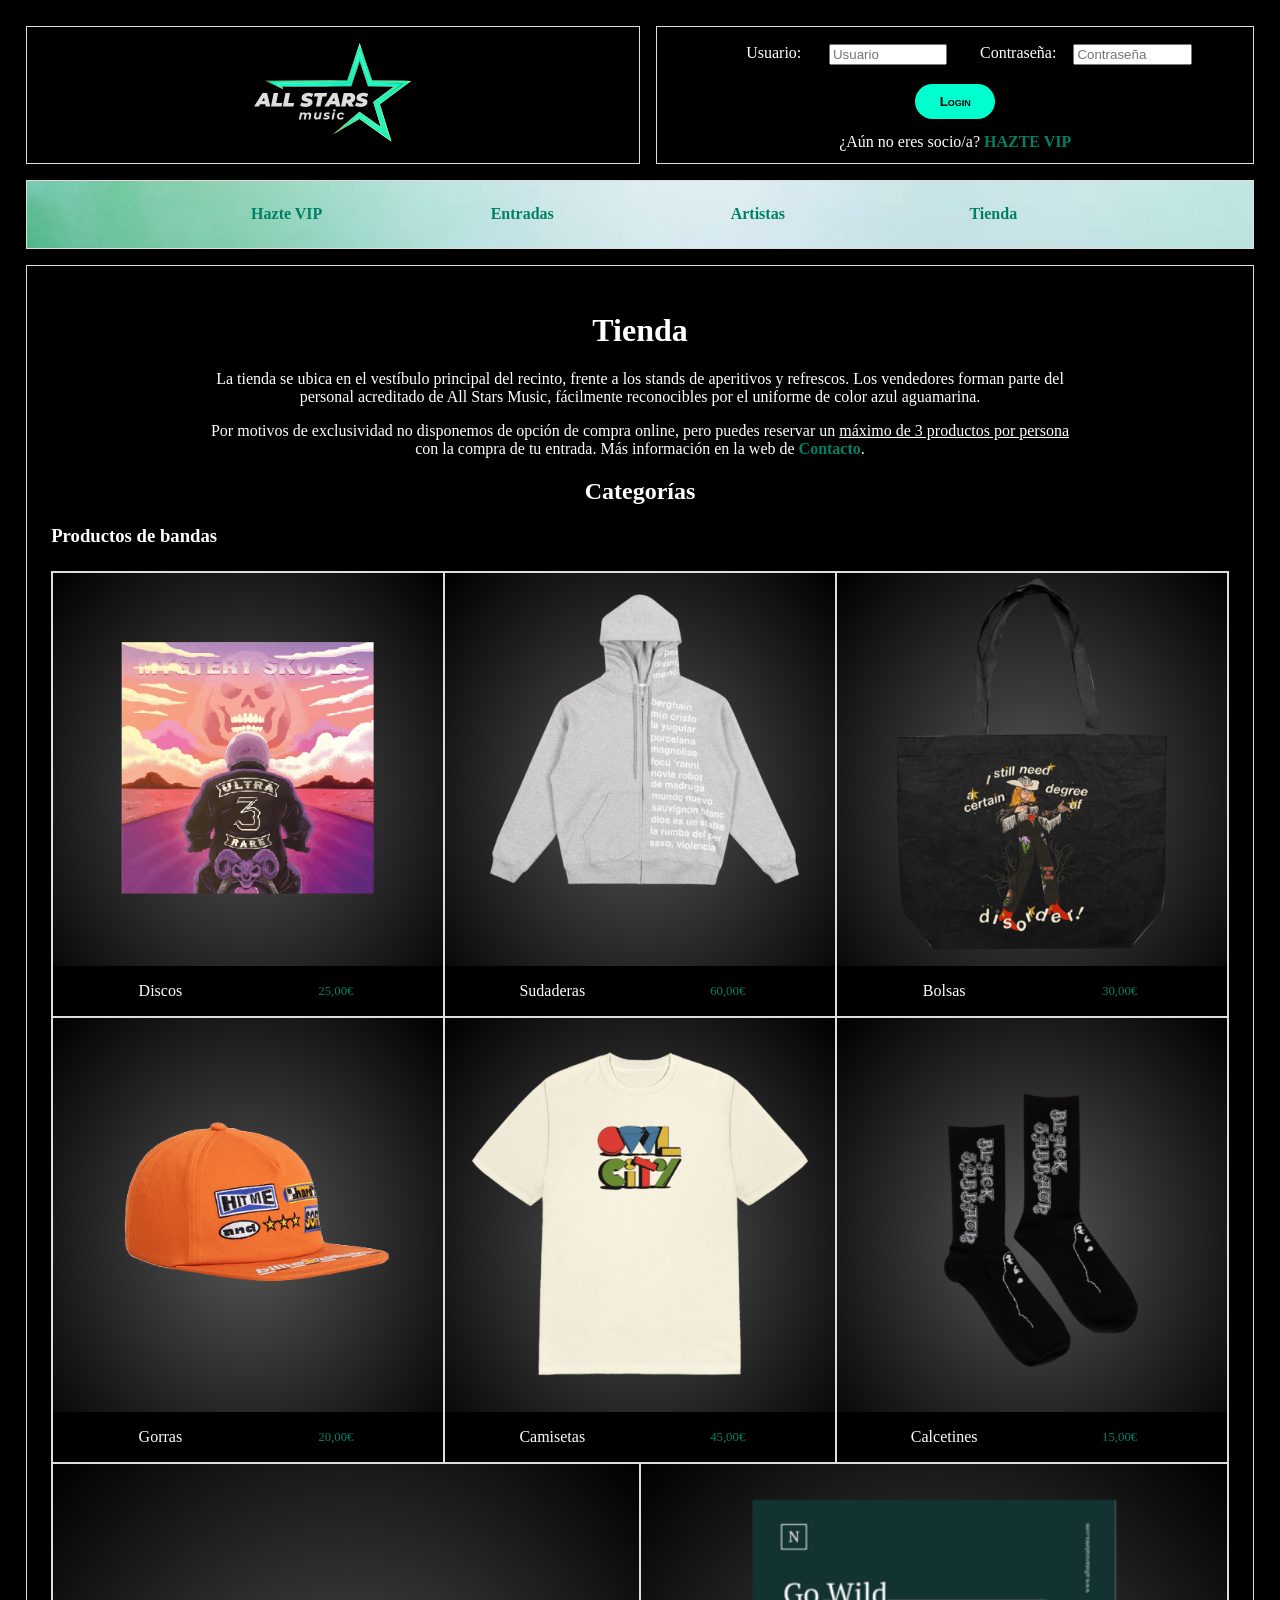
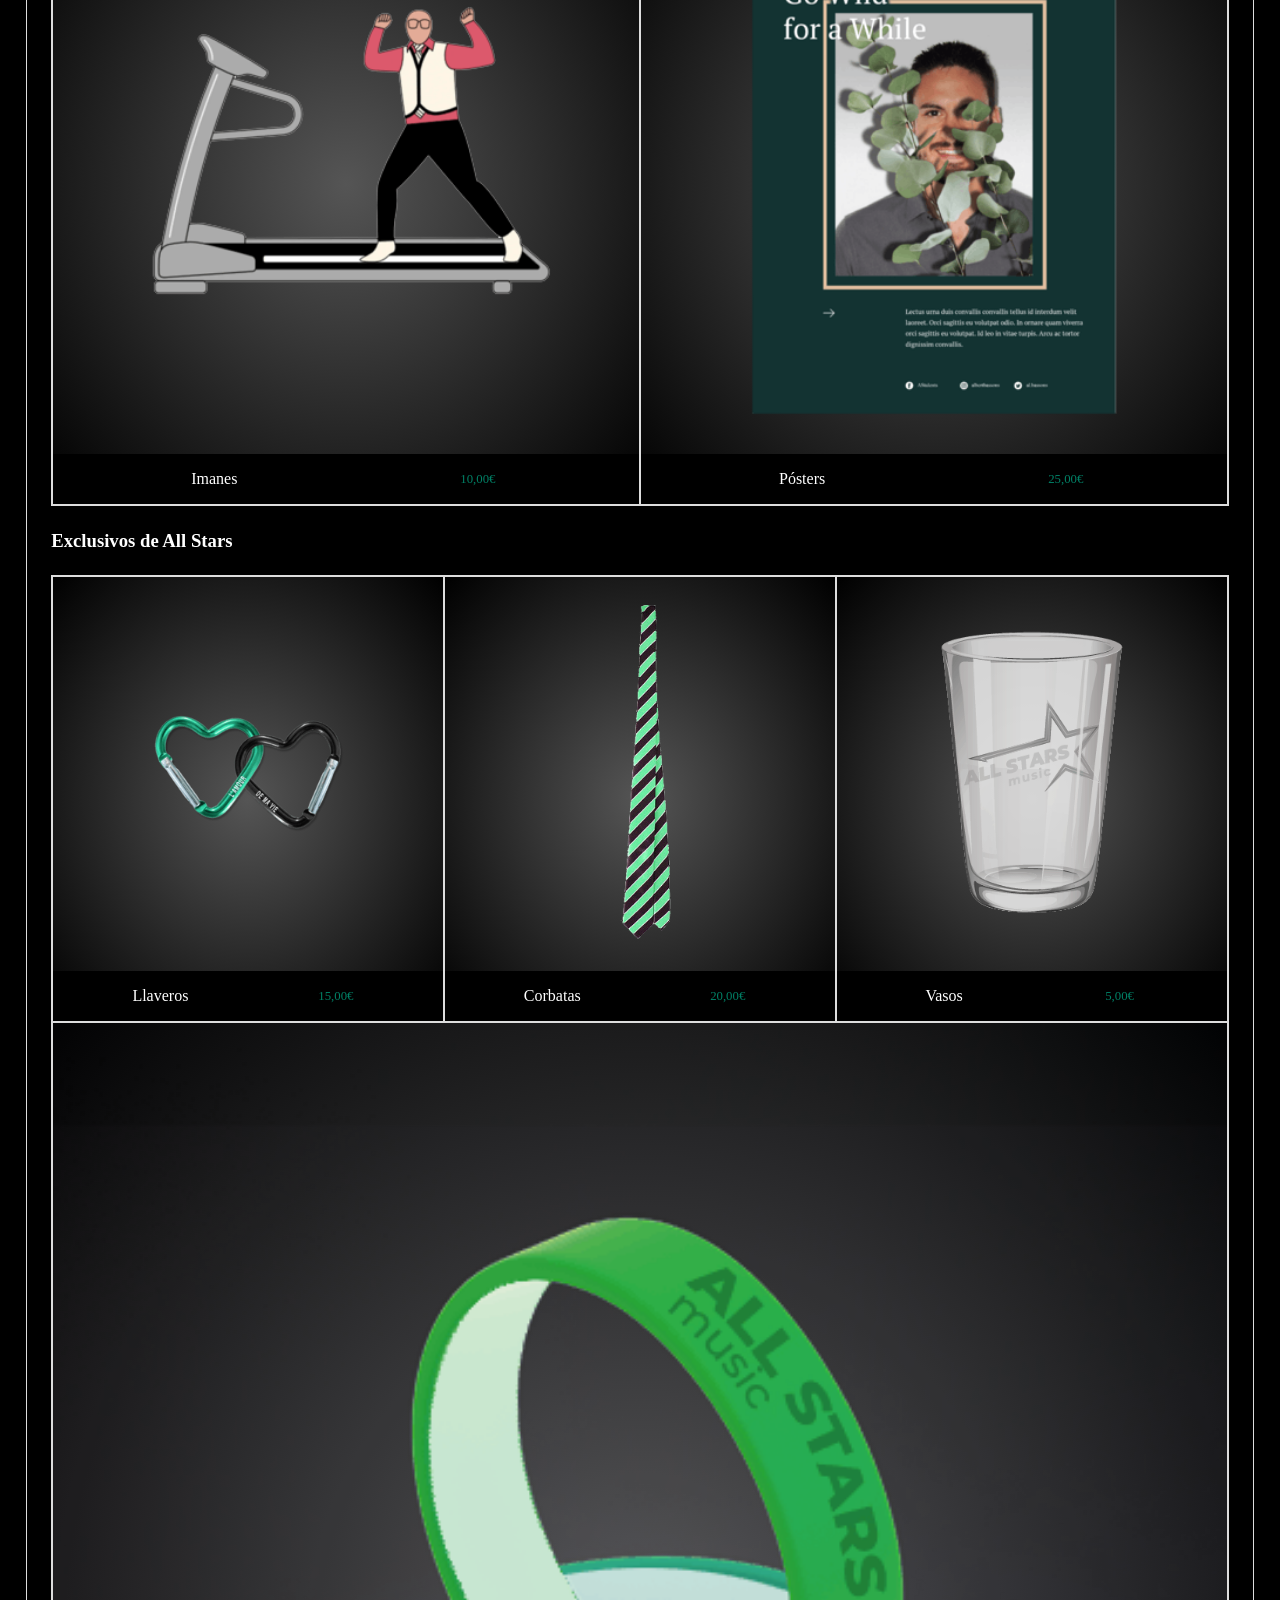
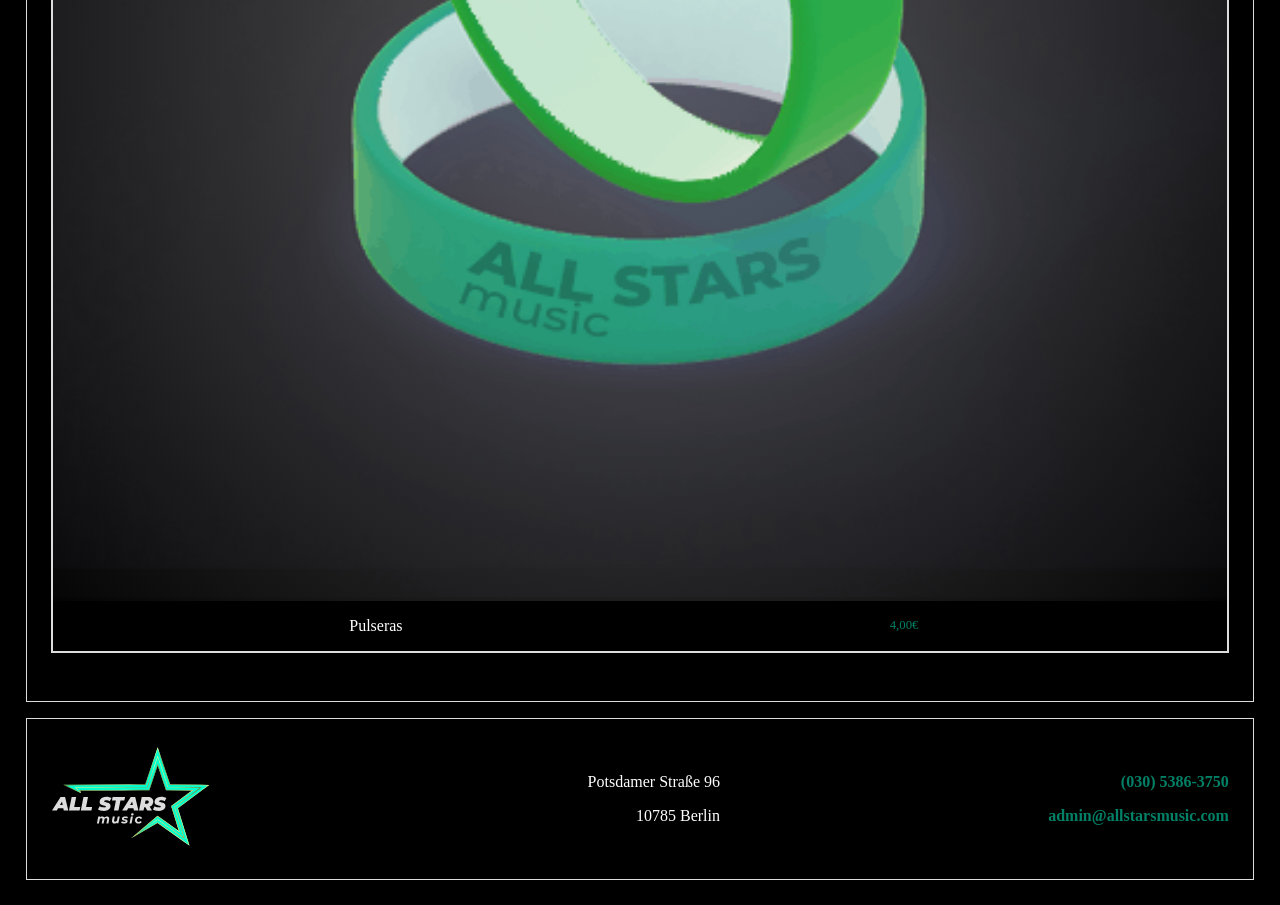
<file: merchan.html>
<!DOCTYPE html>
<html>
<head>
	<meta charset="utf-8">
	<meta name="viewport" content="width=device-width, initial-scale=1">
	<link rel="stylesheet" type="text/css" href="final.css">
	<title>All Stars Music - Tienda</title>
<style>
	main h3 {
		text-align: left;
	}
	main section figure {
		flex: 1;
		min-width: 360px;
		border: 1px solid #ddd;
		background-image: radial-gradient(#555, transparent);
	}
	main section figure:hover {
		box-shadow: 0 0 20px #fff;
	}
	figcaption {
		display: flex;
		justify-content: space-between;
		align-items: center;
		padding: 0 5%;
		background-color: #000;
	}
	figcaption> * {
		flex: 1;
	}
	figcaption>:last-of-type {
		color: #008066;
		font-size: 0.8em;
	}
</style>
</head>
<body>
	<header>
		<a href="index.html">
			<figure>
				<img src="img/logo.svg" title="" alt="Logo Festival" />
			</figure>
		</a>
		<h1>All Stars Music</h1>
	</header>
	<form method="post">
		<fieldset>
			<label>Usuario:</label>
			<input type="text" name="usuario" placeholder="Usuario" />
		</fieldset>
		<fieldset>
			<label>Contraseña:</label>
			<input type="password" name="password" placeholder="Contraseña" />
		</fieldset>
		<button type="submit">Login</button>
		<legend>¿Aún no eres socio/a? <a href="haztevip.html">HAZTE VIP</a></legend>
	</form>
	<nav>
		<ul>
			<li><a href="haztevip.html">Hazte VIP</a></li>
			<li><a href="entradas.html">Entradas</a></li>
			<li><a href="artistas.html">Artistas</a></li>
			<li><a href="merchan.html">Tienda</a></li>
		</ul>
	</nav>
	<main>
		<h1>Tienda</h1>
		<p>La tienda se ubica en el vestíbulo principal del recinto, frente a los stands de aperitivos y refrescos. Los vendedores forman parte del personal acreditado de All Stars Music, fácilmente reconocibles por el uniforme de color azul aguamarina.</p>
		<p>Por motivos de exclusividad no disponemos de opción de compra online, pero puedes reservar un <u>máximo de 3 productos por persona</u> con la compra de tu entrada. Más información en la web de <a href="entradas.html">Contacto</a>.
		<h2>Categorías</h2>
		<h3>Productos de bandas</h3>
		<section>
			<figure>
				<img src="img/merchan/mystery-disco.png" title="" alt="Disco" />
				<figcaption>
					<p>Discos</p>
					<p>25,00€</p>
				</figcaption>
			</figure>
			<figure>
				<img src="img/merchan/rosalia-hoodie.png" title="" alt="Sudadera" />
				<figcaption>
					<p>Sudaderas</p>
					<p>60,00€</p>
				</figcaption>
			</figure>
			<figure>
				<img src="img/merchan/paramore-tote.png" title="" alt="Bolsa" />
				<figcaption>
					<p>Bolsas</p>
					<p>30,00€</p>
				</figcaption>
			</figure>
			<figure>
				<img src="img/merchan/billie-cap.png" title="" alt="Gorra" />
				<figcaption>
					<p>Gorras</p>
					<p>20,00€</p>
				</figcaption>
			</figure>
			<figure>
				<img src="img/merchan/owlcity-cami.png" title="" alt="Camiseta" />
				<figcaption>
					<p>Camisetas</p>
					<p>45,00€</p>
				</figcaption>
			</figure>
			<figure>
				<img src="img/merchan/black-socks.png" title="" alt="Calcetines" />
				<figcaption>
					<p>Calcetines</p>
					<p>15,00€</p>
				</figcaption>
			</figure>
			<figure>
				<img src="img/merchan/okgo-charm.png" title="" alt="Imán" />
				<figcaption>
					<p>Imanes</p>
					<p>10,00€</p>
				</figcaption>
			</figure>
			<figure>
				<img src="img/merchan/albert-poster.png" title="" alt="Póster" />
				<figcaption>
					<p>Pósters</p>
					<p>25,00€</p>
				</figcaption>
			</figure>
		</section>
		<h3>Exclusivos de All Stars</h3>
		<section>
			<figure>
				<img src="img/merchan/stars-chain.png" title="" alt="Llavero" />
				<figcaption>
					<p>Llaveros</p>
					<p>15,00€</p>
				</figcaption>
			</figure>
			<figure>
				<img src="img/merchan/stars-tie.png" title="" alt="Corbata" />
				<figcaption>
					<p>Corbatas</p>
					<p>20,00€</p>
				</figcaption>
			</figure>
			<figure>
				<img src="img/merchan/stars-vaso.png" title="" alt="Vaso" />
				<figcaption>
					<p>Vasos</p>
					<p>5,00€</p>
				</figcaption>
			</figure>
			<figure>
				<img src="img/merchan/stars-band.png" title="" alt="Pulsera" />
				<figcaption>
					<p>Pulseras</p>
					<p>4,00€</p>
				</figcaption>
			</figure>
		</section>
	</main>
	<footer>
		<figure>
			<img src="img/logo.svg" title="" alt="Logo Festival" />
		</figure>
		<address>
			<p>Potsdamer Straße 96</p>
			<p>10785 Berlin</p>
		</address>
		<ul>
			<li><a href="tel:(030)5386-3750">(030) 5386-3750</a></li>
			<li><a href="mailto:admin@allstarsmusic.com">admin@allstarsmusic.com</a></li>
		</ul>
	</footer>
</body>
</html>
</file>
<file: final.css>
figure img {
	width: 100%;
}
figure, body, nav ul, nav ul li {
	margin: 0;
}

	header { grid-area: h; }
	nav { grid-area: n; }
	main { grid-area: m; }
	footer { grid-area: ft; }
	body>form { grid-area: fm; }

body {
	display: grid;
	grid-template: 'h fm'
	'n n'
	'm m'
	'ft ft' auto / 50% auto;
	grid-gap: 1em;
	min-width: 480px;
	padding: 2%;
}
a {
	text-decoration: none;
	font-weight: bold;
	color: #008066;
}
a:hover {
	color: #00ffce;
}
ul {
	margin: 0;
	padding-left: 0;
}
dd {
	margin-left: 0;
}
body {
	font-family: montserrat;
	text-align: center;
	background-color: #000;
	color: #fff;
}
body > * {
	border: 1px solid #ddd;
	padding: 2%;
}

header figure, footer figure {
	margin: auto;
	min-width: 60px;
	max-width: 160px;
}
header a:has(figure) {
	display: block;
	height: 100%;
	align-content: center;
}
header h1 {
	display: none;
}

body>form fieldset {
	display: inline-flex;
	flex-wrap: wrap;
	justify-content: space-between;
	width: 40%;
	margin: 1%;
	padding: 0;
	border: none;
}
body>form fieldset > * {
	flex: 1;
	min-width: 100px;
}
nav {
	background-image: url('img/artistas.jpg');
	background-size: cover;
}
nav ul {
	display: flex;
	flex-wrap: wrap;
	justify-content: center;
	align-items: center;
}
nav ul li {
	flex: 1;
	max-width: 20%;
	min-width: 96px;
	list-style-type: none;
}
nav ul li a:hover {
	color: #000;
}

main>section {
	display: flex;
	flex-wrap: wrap;
	justify-content: center;
	align-items: center;
	border: 1px solid #ddd;
	margin: 2% 0;
}
main>section>article {
	flex: 1;
	margin: 1%;
	min-width: 440px;
}
:is(h2,h3) {
	width: 100%;
}
main>p {
	width: 75%;
	margin: 1em auto;
}
main form {
	text-align: left;
	background-color: #555;
}
main form legend:last-of-type {
	color: #00ffce;
	font-size: 0.75em;
}
main form input {
	accent-color: #008066;
}
button, div a {
	display: block;
	min-width: 80px;
	margin: 1em auto;
	padding: 0.75em;
	border: none;
	border-radius: 25px;
	font-variant: small-caps;
	font-weight: bold;
	color: #000;
	background-color: #00ffce;
}
button:hover, div a:hover {
	color: #ddd;
	background-color: #008066;
}
main form button:hover {
	background-color: #000;
}
label:has(~input:required)::after,
fieldset>input:required+label::after,
label:has(~article input:required)::after,
label:has(~select:required)::after {
	content: "*";
	color: #00ffce;
}
:focus {
	outline-color: #008066;
}

footer {
	display: flex;
	flex-wrap: wrap;
	align-items: center;
	text-align: right;
}
footer > * {
	flex: 1;
	min-width: 300px;
}
address {
	font-style: normal;
}
ul li {
	list-style-type: none;
	margin: 1em 0;
}
</file>
